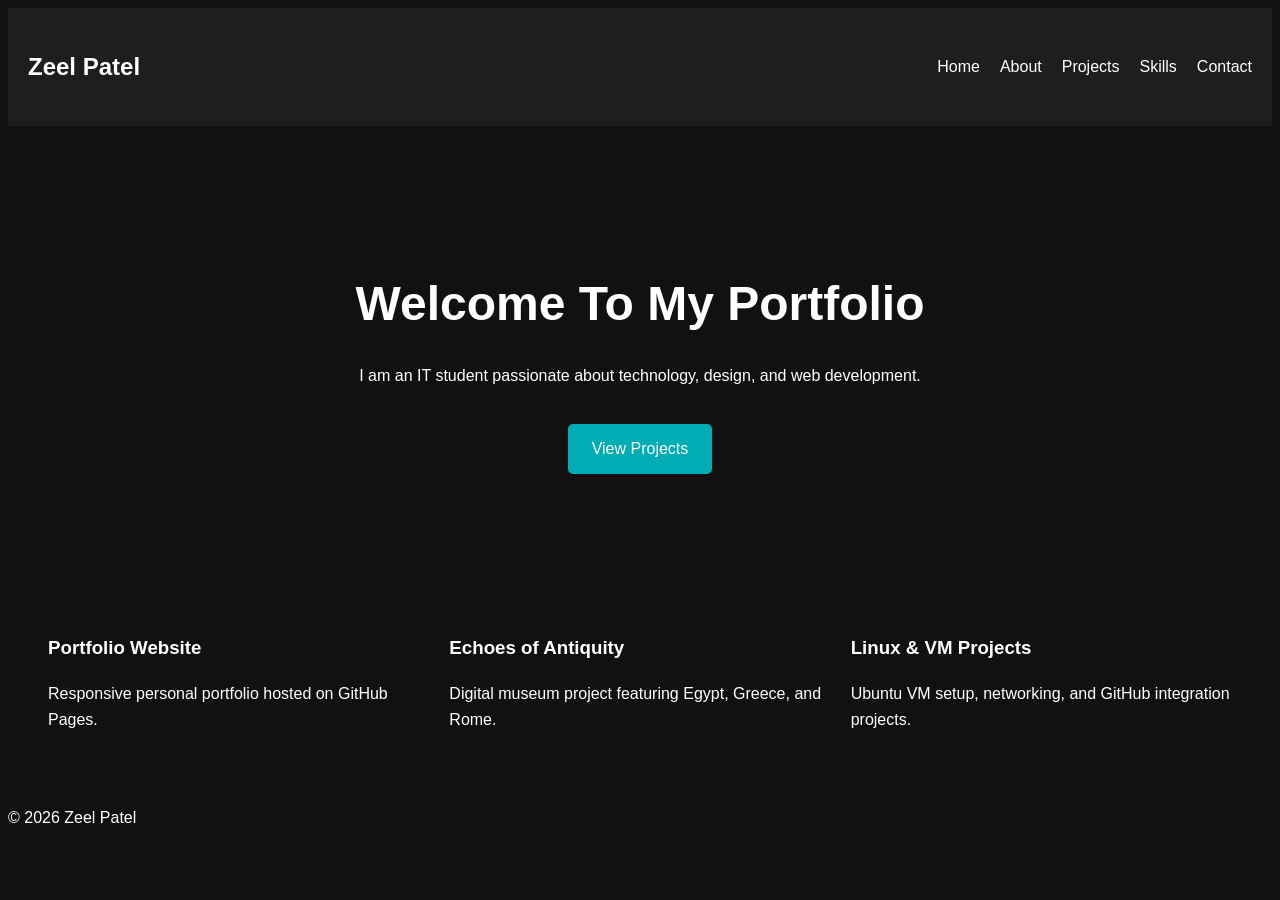
<file: index.html>
<html lang="en">
<head>
  <meta charset="UTF-8">
  <meta name="viewport" content="width=device-width, initial-scale=1.0">
  <title>Zeel Patel Portfolio</title>
  <link rel="stylesheet" href="style.css">
</head>
<body>

<header>
  <nav>
    <h1>Zeel Patel</h1>
    <ul>
      <li><a href="index.html">Home</a></li>
      <li><a href="about.html">About</a></li>
      <li><a href="projects.html">Projects</a></li>
      <li><a href="skills.html">Skills</a></li>
      <li><a href="contact.html">Contact</a></li>
    </ul>
  </nav>
</header>

<section class="hero">
  <h2>Welcome To My Portfolio</h2>
  <p>I am an IT student passionate about technology, design, and web development.</p>
  <a href="projects.html" class="btn">View Projects</a>
</section>

<section class="cards">
  <div class="card">
    <h3>Portfolio Website</h3>
    <p>Responsive personal portfolio hosted on GitHub Pages.</p>
  </div>

  <div class="card">
    <h3>Echoes of Antiquity</h3>
    <p>Digital museum project featuring Egypt, Greece, and Rome.</p>
  </div>

  <div class="card">
    <h3>Linux & VM Projects</h3>
    <p>Ubuntu VM setup, networking, and GitHub integration projects.</p>
  </div>
</section>

<footer>
  <p>© 2026 Zeel Patel</p>
</footer>

</body>
</html>
</file>
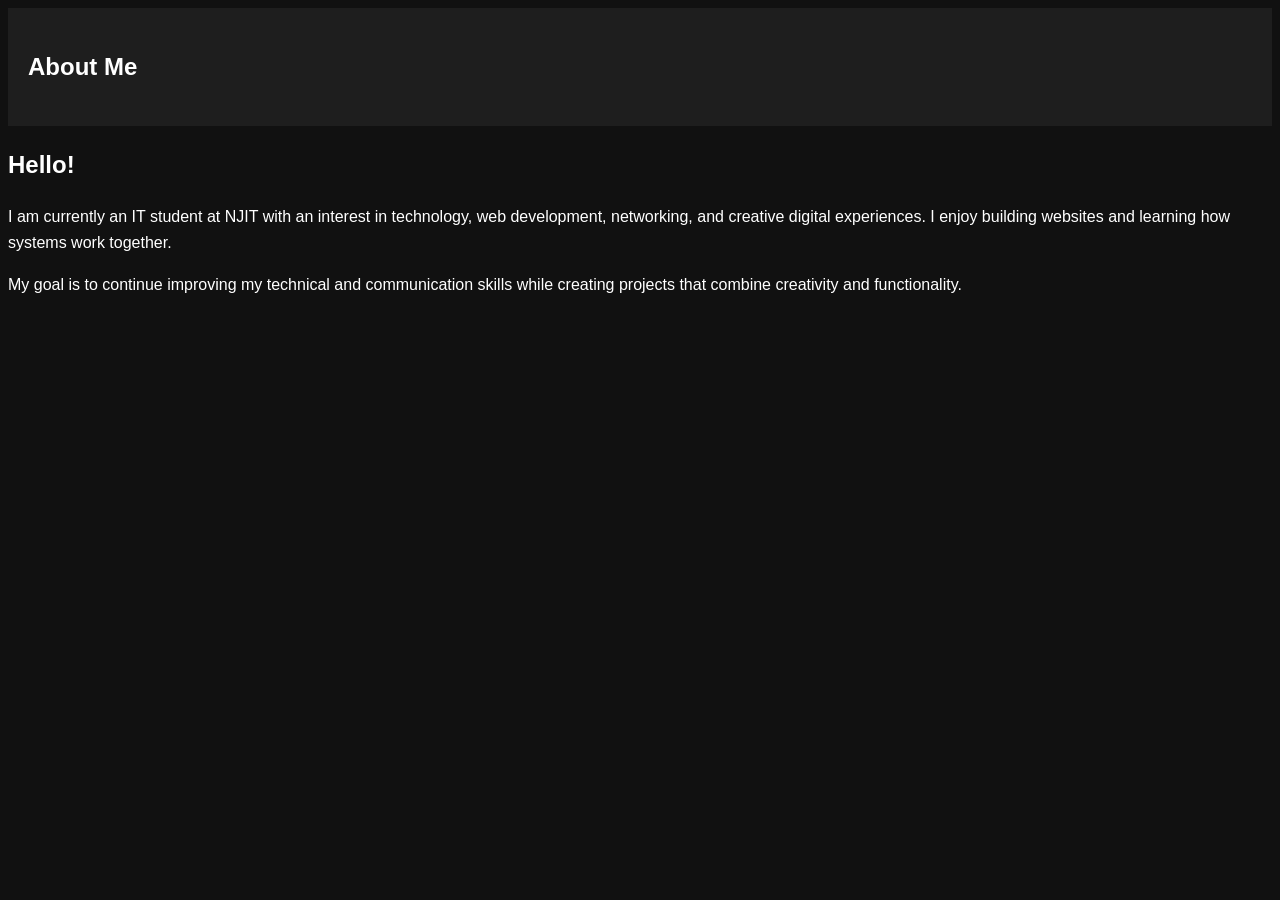
<file: about.html>
<!DOCTYPE html>
<html lang="en">
<head>
  <meta charset="UTF-8">
  <meta name="viewport" content="width=device-width, initial-scale=1.0">
  <title>About Me</title>
  <link rel="stylesheet" href="style.css">
</head>
<body>

<header>
  <nav>
    <h1>About Me</h1>
  </nav>
</header>

<section class="page-content">
  <h2>Hello!</h2>
  <p>
    I am currently an IT student at NJIT with an interest in technology,
    web development, networking, and creative digital experiences.
    I enjoy building websites and learning how systems work together.
  </p>

  <p>
    My goal is to continue improving my technical and communication skills
    while creating projects that combine creativity and functionality.
  </p>
</section>

</body>
</html>
</file>
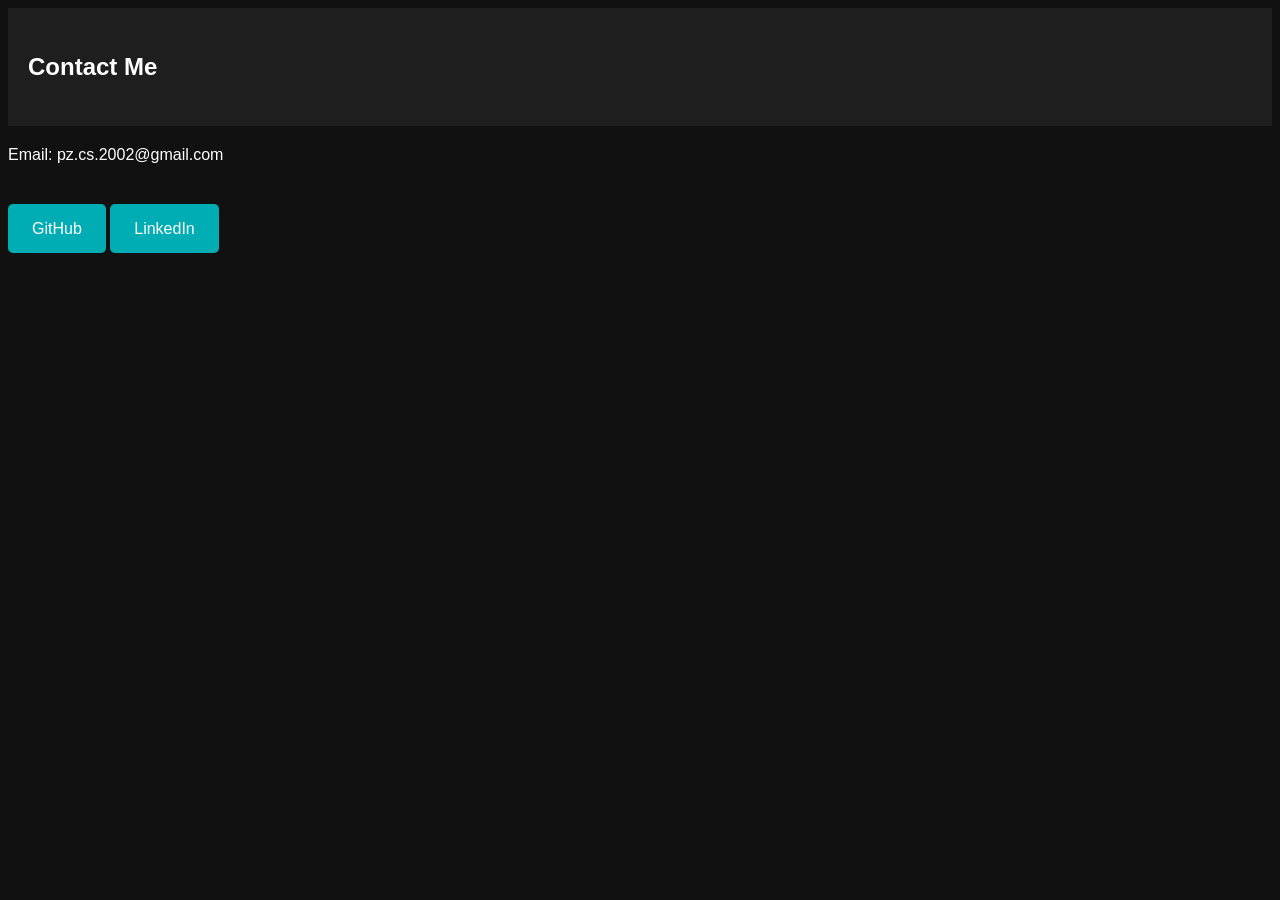
<file: contact.html>
<!DOCTYPE html>
<html lang="en">
<head>
  <meta charset="UTF-8">
  <meta name="viewport" content="width=device-width, initial-scale=1.0">
  <title>Contact</title>
  <link rel="stylesheet" href="style.css">
</head>
<body>

<header>
  <nav>
    <h1>Contact Me</h1>
  </nav>
</header>

<section class="page-content">

  <p>Email: pz.cs.2002@gmail.com</p>

  <a href="https://github.com/" class="btn">GitHub</a>
  <a href="https://linkedin.com/" class="btn">LinkedIn</a>

</section>

</body>
</html>
</file>
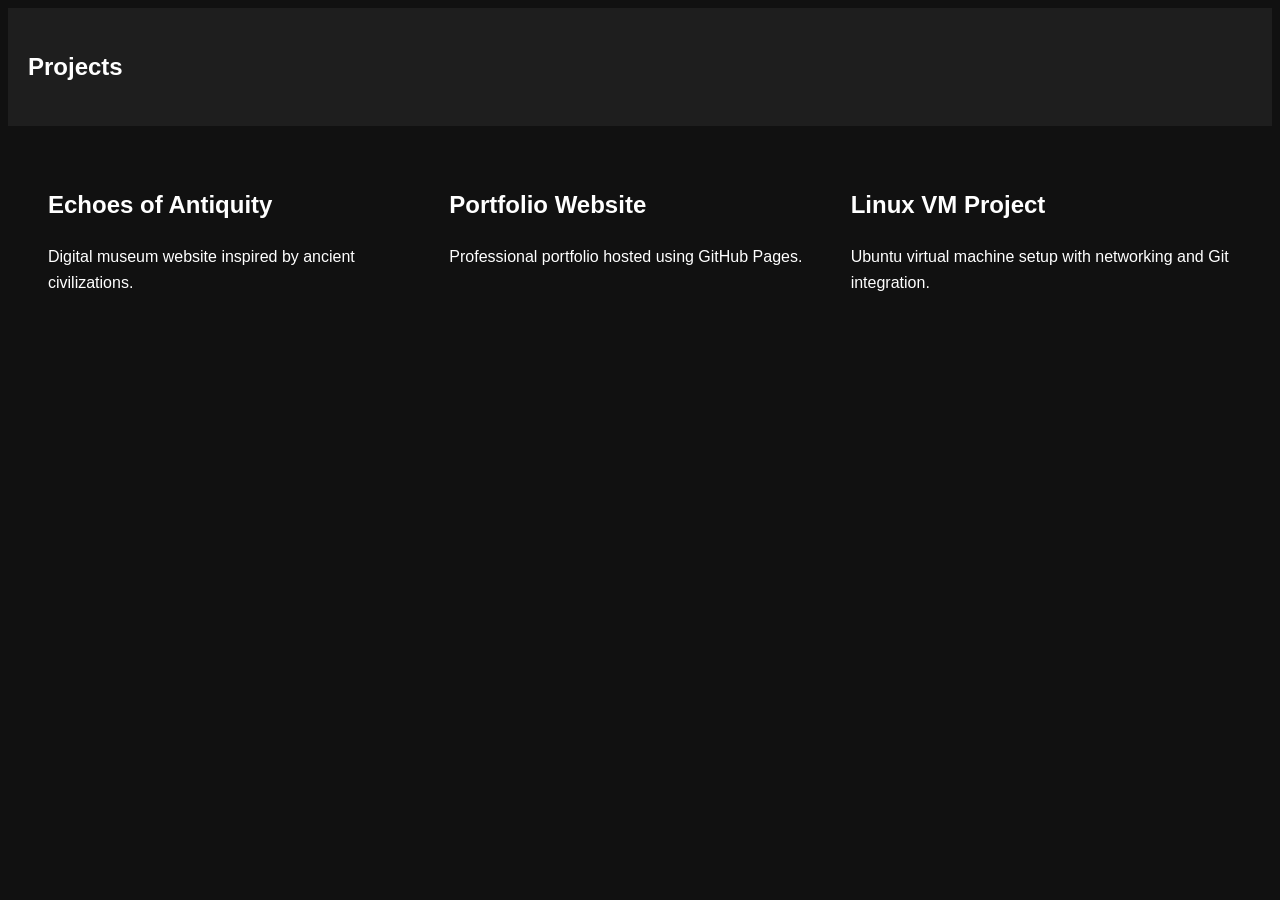
<file: projects.html>
<!DOCTYPE html>
<html lang="en">
<head>
  <meta charset="UTF-8">
  <meta name="viewport" content="width=device-width, initial-scale=1.0">
  <title>Projects</title>
  <link rel="stylesheet" href="style.css">
</head>
<body>

<header>
  <nav>
    <h1>Projects</h1>
  </nav>
</header>

<section class="cards">

  <div class="card">
    <h2>Echoes of Antiquity</h2>
    <p>Digital museum website inspired by ancient civilizations.</p>
  </div>

  <div class="card">
    <h2>Portfolio Website</h2>
    <p>Professional portfolio hosted using GitHub Pages.</p>
  </div>

  <div class="card">
    <h2>Linux VM Project</h2>
    <p>Ubuntu virtual machine setup with networking and Git integration.</p>
  </div>

</section>

</body>
</html>
</file>
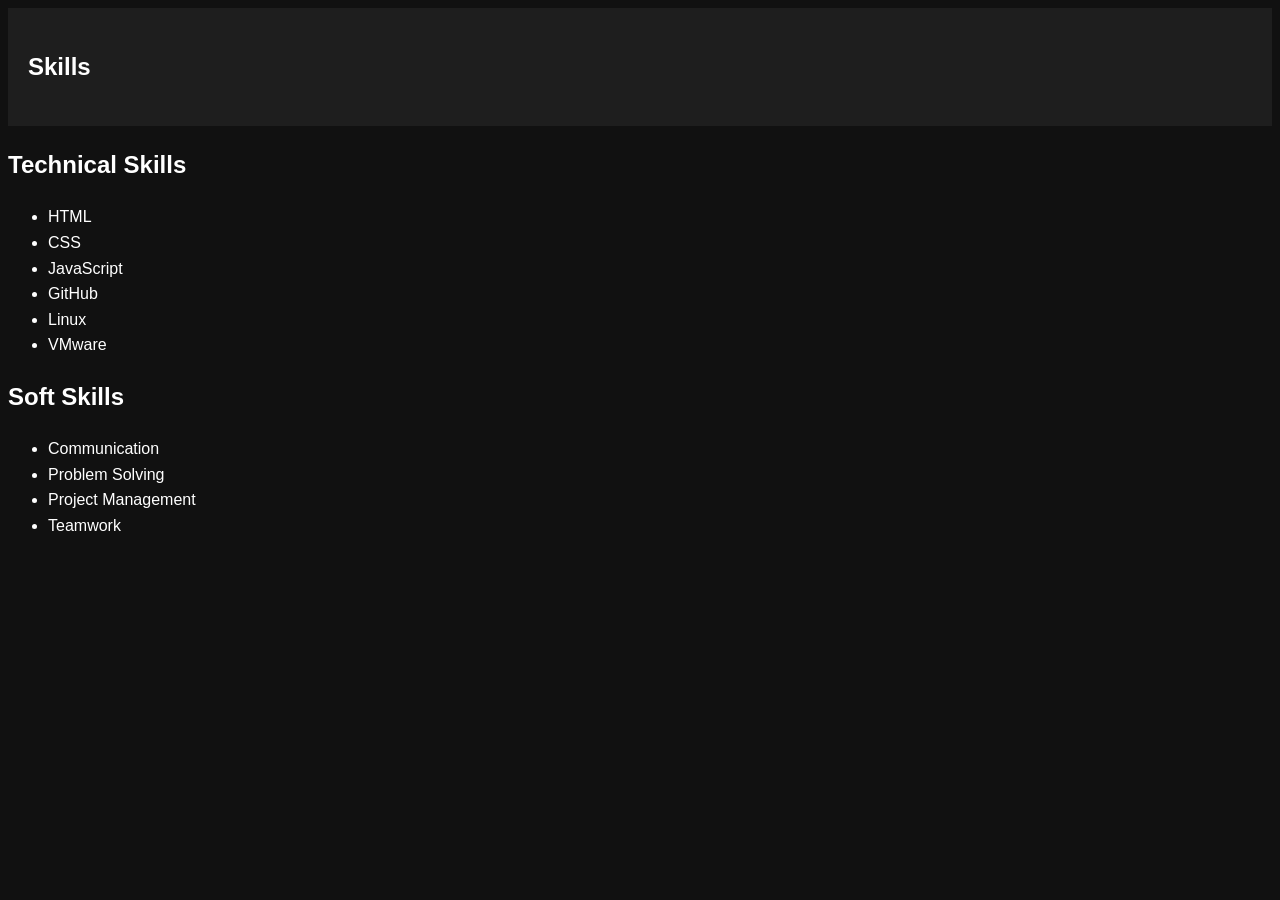
<file: skill.html>
<!DOCTYPE html>
<html lang="en">
<head>
  <meta charset="UTF-8">
  <meta name="viewport" content="width=device-width, initial-scale=1.0">
  <title>Skills</title>
  <link rel="stylesheet" href="style.css">
</head>
<body>

<header>
  <nav>
    <h1>Skills</h1>
  </nav>
</header>

<section class="page-content">

  <h2>Technical Skills</h2>
  <ul>
    <li>HTML</li>
    <li>CSS</li>
    <li>JavaScript</li>
    <li>GitHub</li>
    <li>Linux</li>
    <li>VMware</li>
  </ul>

  <h2>Soft Skills</h2>
  <ul>
    <li>Communication</li>
    <li>Problem Solving</li>
    <li>Project Management</li>
    <li>Teamwork</li>
  </ul>

</section>

</body>
</html>
</file>
<file: style.css>
{
  margin: 0;
  padding: 0;
  box-sizing: border-box;
}

body {
  font-family: Arial, sans-serif;
  background: #111;
  color: white;
  line-height: 1.6;
}

header {
  background: #1e1e1e;
  padding: 20px;
}

nav {
  display: flex;
  justify-content: space-between;
  align-items: center;
}

nav ul {
  list-style: none;
  display: flex;
  gap: 20px;
}

nav a {
  color: white;
  text-decoration: none;
}

.hero {
  text-align: center;
  padding: 100px 20px;
}

.hero h2 {
  font-size: 3rem;
  margin-bottom: 20px;
}

.btn {
  display: inline-block;
  margin-top: 20px;
  padding: 12px 24px;
  background: #00adb5;
  color: white;
  text-decoration: none;
  border-radius: 5px;
}

.cards {
  display: grid;
  grid-template-columns: repeat(auto-fit, minmax(250px, 1fr));
  gap: 20px;
  padding: 40px;
}
}
</file>
